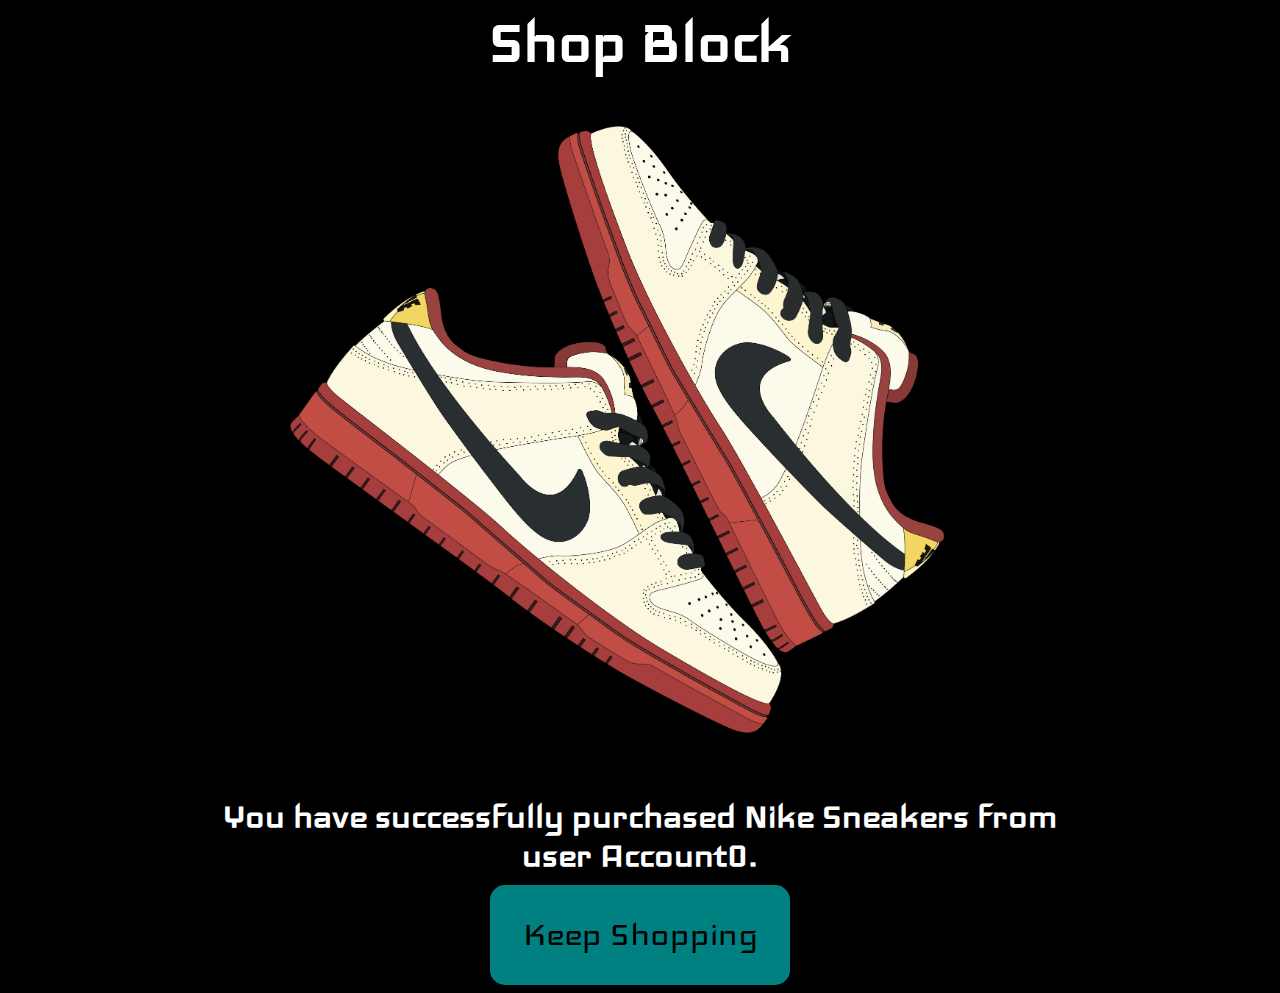
<file: complete.html>
<!DOCTYPE html>
<html> 
  <head> 
    <title>Shop Block</title>

    <style>   
      Body {  
        background-color: black;
        font-family: Calibri, Helvetica, sans-serif;  
        background-size: 1500px; 

      }  
      h1 {
          width:400px;
          margin: 0 auto;
          text-align: center;
          display: block;
          color: white;
         
      } 
      a {
        width:400px;
        margin: 0 auto;
        text-align: center;
        display: block;
        background: teal;
       
    } 
      p {
      width:900px;
      margin: 10px 10px;
      text-align: center;
      display: block;
      color: white;

     
  } 
  button {   
    display: inline-block;
    padding: 15px 25px;
    font-size: 24px;
    cursor: pointer;
    text-align: center;
    text-decoration: none;
    outline: none;
    color: black;
    background-color:teal;
    border: none;
    border-radius: 15px;
    box-shadow: 0 9px black;
    
    
        }  
  button:hover {   
    opacity: 0.7; 
    background-color: grey  
      }  
  button:active {
    background-color: grey;
    box-shadow: 0 5px #666;
    transform: translateY(4px);
      }
  

      </style>   
    <body> 
      <link href='https://fonts.googleapis.com/css?family=Iceland' rel='stylesheet'>
      
      <h1 style="font-family: 'Iceland';font-size: 70px;"> Shop Block </h1>
      <center>
        <img src="images/tennis-6010392.png" style= "width:700px; margin: 50px 50px;" alt="Air Jordan"> 
        <p style="font-family: 'Iceland';font-size: 40px;"><b> You have successfully purchased Nike Sneakers from user Account0.
          
      </b></p>
      
      <button style="font-family: 'Iceland';font-size:40px; height:100px;width:300px; " onclick="location.href = 'http://203.247.240.226:8080/';" id="myButton" data-inline="true" >Keep Shopping</button>
    </center>
    </body>
  </head>
</html>
</file>
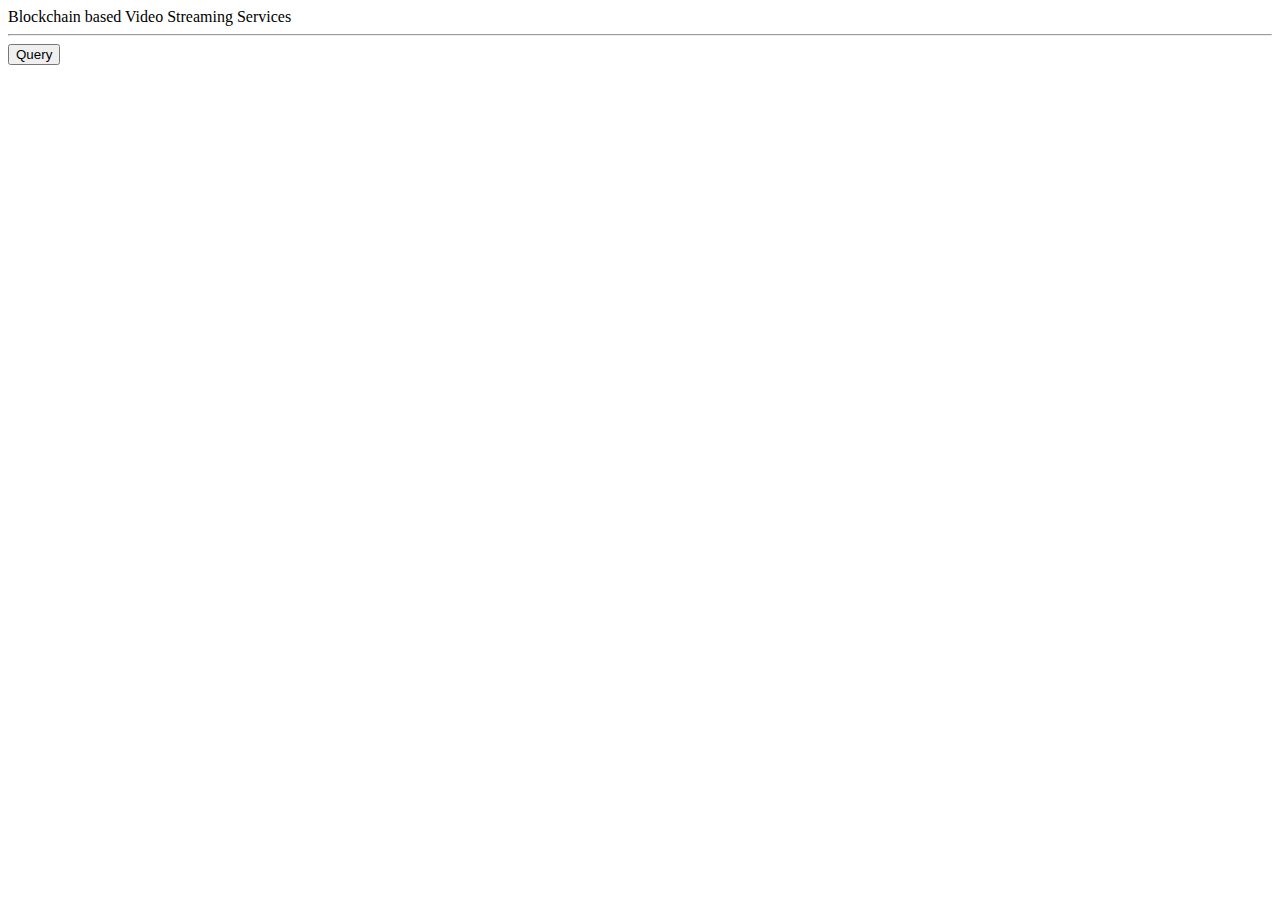
<file: form.html>
<html>
    <head>
        <title>Blockchain based Video Straming Services</title>

    </head>
    <body>
        <div>
            Blockchain based Video Streaming Services
            <hr/>
            <form action="/api/queryallvideos" method="GET">
                <button>Query</button>
            </form>
        </div>
        
    </body>
</html>
</file>
